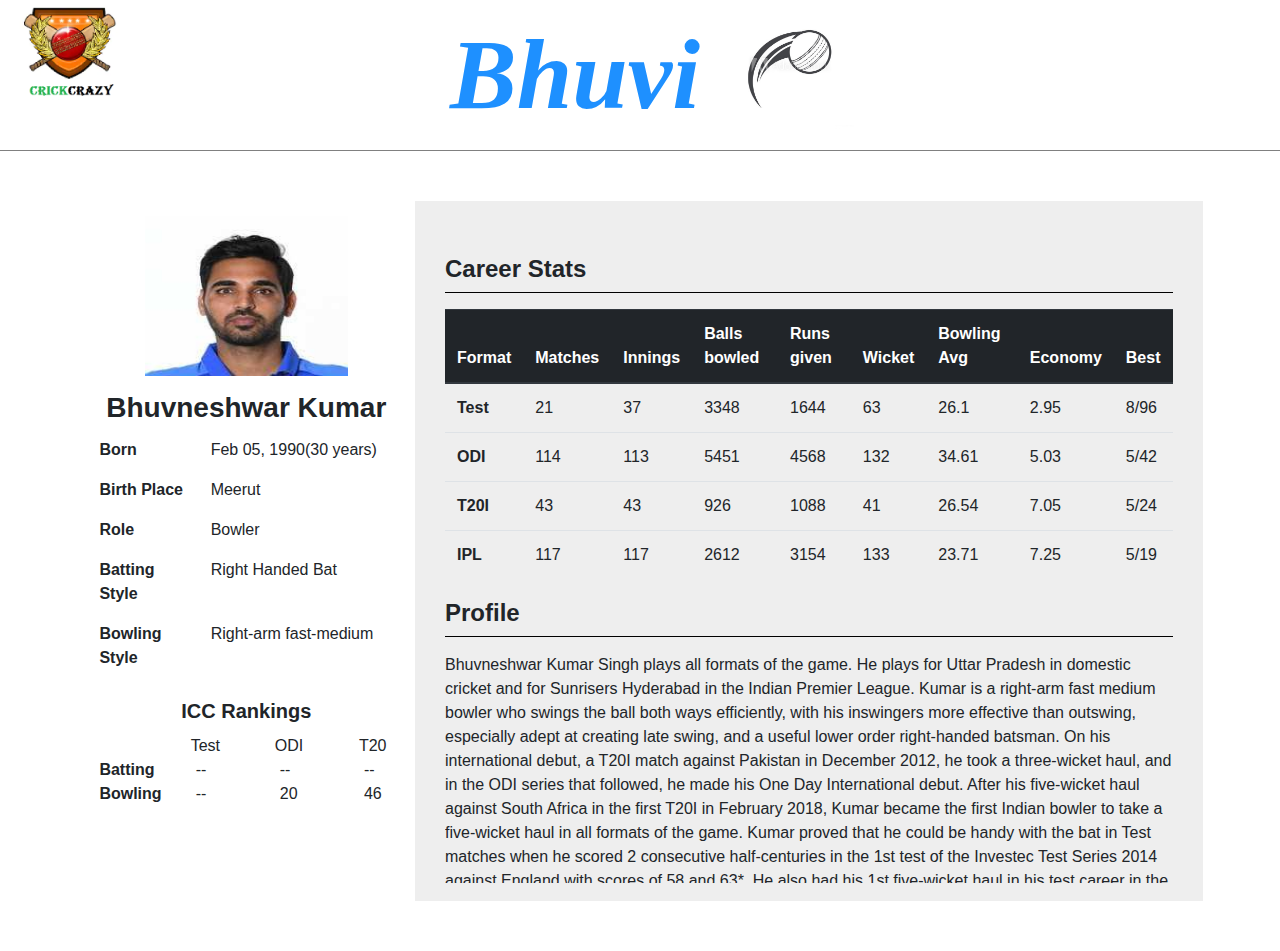
<file: bhuvneshwar_kumar.html>
<!DOCTYPE html>
<html>
	<head>
		<title>Crickcrazy</title>
		<meta charset="utf-8">
		<meta name="viewport" content="width=device-width, initial-scale=1.0">
		<link rel="icon" href="assets/crickcrazy_logo.png" sizes="16x16">
		<link rel="stylesheet" type="text/css" href="https://maxcdn.bootstrapcdn.com/bootstrap/4.0.0/css/bootstrap.min.css">
		<link rel="stylesheet" href="style.css">
		<script src="https://cdnjs.cloudflare.com/ajax/libs/popper.js/1.12.9/umd/popper.min.js"></script>
		<script src="https://maxcdn.bootstrapcdn.com/bootstrap/4.0.0/js/bootstrap.min.js"></script>
	</head>
	<body>
		<div class="container-fluid">
			<div class="row first-row">
				<div class="col-4 crickcrazy-logo">
					<a href="index.html"><img src="assets/crickcrazy_logo.png"></a>
				</div>
				<div class="col-4 player">
					<p>Bhuvi</p>
					<img src="assets/fastball.jpg">
				</div>
			</div>
			<div class="body-content">
				<div class="left-container">
						<div class="player-photo-name">
							<img src="assets/bhuvneshwar_kumar.jpg">
							<h3>Bhuvneshwar Kumar</h3>
						</div>
					<div class="left-container-info">
						<div class="row">
							<div class="col-4 info-fields">
								<p>Born</p>
							</div>
							<div class="col-8 info">
								<p>Feb 05, 1990(30 years)</p>
							</div>
						</div>
						<div class="row">
							<div class="col-4 info-fields">
								<p>Birth Place</p>
							</div>
							<div class="col-8 info">
								<p>Meerut</p>
							</div>
						</div>
						<div class="row">
							<div class="col-4 info-fields">
								<p>Role</p>
							</div>
							<div class="col-8 info">
								<p>Bowler</p>
							</div>
						</div>
						<div class="row">
							<div class="col-4 info-fields">
								<p>Batting Style</p>
							</div>
							<div class="col-8 info">
								<p>Right Handed Bat</p>
							</div>
						</div>
						<div class="row">
							<div class="col-4 info-fields">
								<p>Bowling Style</p>
							</div>
							<div class="col-8 info">
								<p>Right-arm fast-medium</p>
							</div>
						</div>
						<div class="icc-ranking">
							<p>ICC Rankings</p>
							<div class="row">
								<div class="col-4">
								</div>
								<div class="col-8">
									<div class="row">
										<div class="col-4">
											Test
										</div>
										<div class="col-4">
											ODI
										</div>
										<div class="col-4">
											T20
										</div>
									</div>
								</div>
							</div>
							<div class="row">
								<div class="col-4 info-fields">
									Batting
								</div>
								<div class="col-8">
									<div class="row">
										<div class="col-4">
											--
										</div>
										<div class="col-4">
											--
										</div>
										<div class="col-4">
											--
										</div>
									</div>
								</div>
							</div>
							<div class="row">
								<div class="col-4 info-fields">
									Bowling
								</div>
								<div class="col-8">
									<div class="row">
										<div class="col-4">
											--
										</div>
										<div class="col-4">
											20
										</div>
										<div class="col-4">
											46
										</div>
									</div>
								</div>
							</div>
						</div>
					</div>
				</div>

				<div class="right-container">
					<div class="header">
						<p>Career Stats</p>
					</div>
					<div class="career-stats">
						<table class="table table-responsive">
						  <thead class="thead-dark">
						    <tr>
						      <th scope="col">Format</th>
						      <th scope="col">Matches</th>
						      <th scope="col">Innings</th>
						      <th scope="col">Balls bowled</th>
						      <th scope="col">Runs given</th>
						      <th scope="col">Wicket</th>
						      <th scope="col">Bowling Avg</th>
						      <th scope="col">Economy</th>
						      <th scope="col">Best</th>
						    </tr>
						  </thead>
						  <tbody>
						    <tr>
						      <th scope="row">Test</th>
						      <td>21</td>	
						      <td>37</td>
						      <td>3348</td>
						      <td>1644</td>
						      <td>63</td>
						      <td>26.1</td>
						      <td>2.95</td>
						      <td>8/96</td>
						    </tr>
						    <tr>
						      <th scope="row">ODI</th>
						      <td>114</td> 		
						      <td>113</td>
						      <td>5451</td>
						      <td>4568</td>
						      <td>132</td>
						      <td>34.61</td>
						      <td>5.03</td>
						      <td>5/42</td>
						    </tr>
						    <tr>
						      <th scope="row">T20I</th>
						      <td>43</td>		
						      <td>43</td>
						      <td>926</td>
						      <td>1088</td>
						      <td>41</td>
						      <td>26.54</td>
						      <td>7.05</td>
						      <td>5/24</td>
						    </tr>
						    <tr>
						      <th scope="row">IPL</th>
						      <td>117</td>		
						      <td>117</td>
						      <td>2612</td>
						      <td>3154</td>
						      <td>133</td>
						      <td>23.71</td>
						      <td>7.25</td>
						      <td>5/19</td>
						    </tr>
						  </tbody>
						</table>
					</div>
					<div class="header">
						<p>Profile</p>
					</div>
					<div class="profile">
						<p>Bhuvneshwar Kumar Singh plays all formats of the game. He plays for Uttar Pradesh in domestic cricket and for Sunrisers Hyderabad in the Indian Premier League. Kumar is a right-arm fast medium bowler who swings the ball both ways efficiently, with his inswingers more effective than outswing, especially adept at creating late swing, and a useful lower order right-handed batsman.

						On his international debut, a T20I match against Pakistan in December 2012, he took a three-wicket haul, and in the ODI series that followed, he made his One Day International debut. After his five-wicket haul against South Africa in the first T20I in February 2018, Kumar became the first Indian bowler to take a five-wicket haul in all formats of the game.

						Kumar proved that he could be handy with the bat in Test matches when he scored 2 consecutive half-centuries in the 1st test of the Investec Test Series 2014 against England with scores of 58 and 63*. He also had his 1st five-wicket haul in his test career in the first innings of the same match. Kumar had his second five-wicket haul in the next match of the same series and got his third fifty in Test in the same match. He became the first Indian number 9 player to get three fifties in one series, even going on to add career-best bowling figures of 6/82 versus England at Lord's. Despite India losing the series 1–3, he was named the Indian Player of the Series.</p>
					</div>
				</div>
			</div>
		</div>
	</body>
</html>
</file>
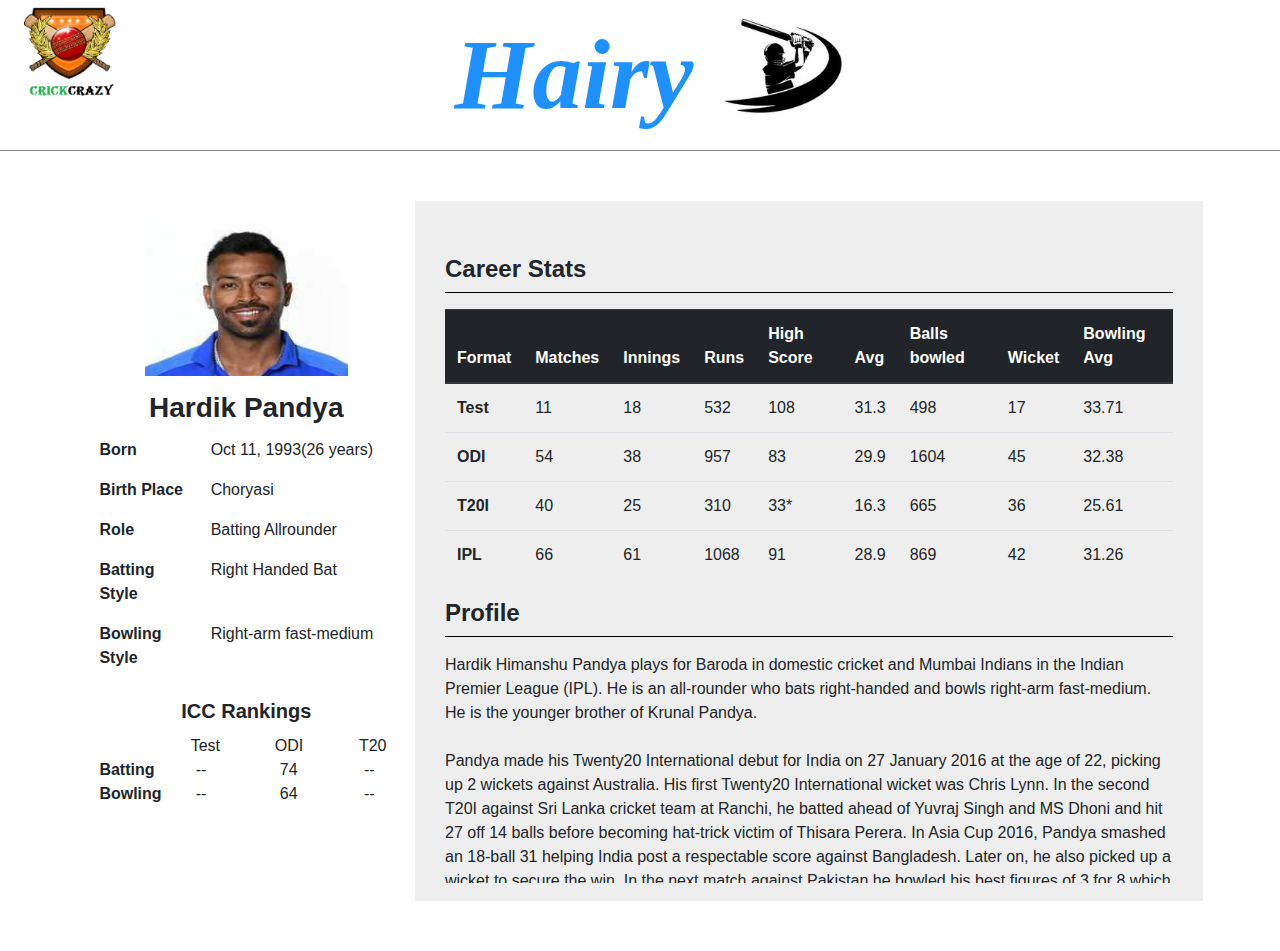
<file: hardik_pandya.html>
<!DOCTYPE html>
<html>
	<head>
		<title>Crickcrazy</title>
		<meta charset="utf-8">
		<meta name="viewport" content="width=device-width, initial-scale=1.0">
		<link rel="icon" href="assets/crickcrazy_logo.png" sizes="16x16">
		<link rel="stylesheet" type="text/css" href="https://maxcdn.bootstrapcdn.com/bootstrap/4.0.0/css/bootstrap.min.css">
		<link rel="stylesheet" href="style.css">
		<script src="https://cdnjs.cloudflare.com/ajax/libs/popper.js/1.12.9/umd/popper.min.js"></script>
		<script src="https://maxcdn.bootstrapcdn.com/bootstrap/4.0.0/js/bootstrap.min.js"></script>
	</head>
	<body>
		<div class="container-fluid">
			<div class="row first-row">
				<div class="col-4 crickcrazy-logo">
					<a href="index.html"><img src="assets/crickcrazy_logo.png"></a>
				</div>
				<div class="col-4 player">
					<p>Hairy</p>
					<img src="assets/hardhit.jpg">
				</div>
			</div>
			<div class="body-content">
				<div class="left-container">
						<div class="player-photo-name">
							<img src="assets/hardik_pandya.jpg">
							<h3>Hardik Pandya</h3>
						</div>
					<div class="left-container-info">
						<div class="row">
							<div class="col-4 info-fields">
								<p>Born</p>
							</div>
							<div class="col-8 info">
								<p>Oct 11, 1993(26 years)</p>
							</div>
						</div>
						<div class="row">
							<div class="col-4 info-fields">
								<p>Birth Place</p>
							</div>
							<div class="col-8 info">
								<p>Choryasi</p>
							</div>
						</div>
						<div class="row">
							<div class="col-4 info-fields">
								<p>Role</p>
							</div>
							<div class="col-8 info">
								<p>Batting Allrounder</p>
							</div>
						</div>
						<div class="row">
							<div class="col-4 info-fields">
								<p>Batting Style</p>
							</div>
							<div class="col-8 info">
								<p>Right Handed Bat</p>
							</div>
						</div>
						<div class="row">
							<div class="col-4 info-fields">
								<p>Bowling Style</p>
							</div>
							<div class="col-8 info">
								<p>Right-arm fast-medium</p>
							</div>
						</div>
						<div class="icc-ranking">
							<p>ICC Rankings</p>
							<div class="row">
								<div class="col-4">
								</div>
								<div class="col-8">
									<div class="row">
										<div class="col-4">
											Test
										</div>
										<div class="col-4">
											ODI
										</div>
										<div class="col-4">
											T20
										</div>
									</div>
								</div>
							</div>
							<div class="row">
								<div class="col-4 info-fields">
									Batting
								</div>
								<div class="col-8">
									<div class="row">
										<div class="col-4">
											--
										</div>
										<div class="col-4">
											74
										</div>
										<div class="col-4">
											--
										</div>
									</div>
								</div>
							</div>
							<div class="row">
								<div class="col-4 info-fields">
									Bowling
								</div>
								<div class="col-8">
									<div class="row">
										<div class="col-4">
											--
										</div>
										<div class="col-4">
											64
										</div>
										<div class="col-4">
											--
										</div>
									</div>
								</div>
							</div>
						</div>
					</div>
				</div>

				<div class="right-container">
					<div class="header">
						<p>Career Stats</p>
					</div>
					<div class="career-stats">
						<table class="table table-responsive">
						  <thead class="thead-dark">
						    <tr>
						      <th scope="col">Format</th>
						      <th scope="col">Matches</th>
						      <th scope="col">Innings</th>
						      <th scope="col">Runs</th>
						      <th scope="col">High Score</th>
						      <th scope="col">Avg</th>
						      <th scope="col">Balls bowled</th>
						      <th scope="col">Wicket</th>
						      <th scope="col">Bowling Avg</th>
						    </tr>
						  </thead>
						  <tbody>
						  	<tr>
						      <th scope="row">Test</th>
						      <td>11</td>
						      <td>18</td>
						      <td>532</td>
						      <td>108</td>
						      <td>31.3</td>
						      <td>498</td>
						      <td>17</td>
						      <td>33.71</td>
						    </tr>
						    <tr>
						      <th scope="row">ODI</th>
						      <td>54</td>
						      <td>38</td>
						      <td>957</td>
						      <td>83</td>
						      <td>29.9</td>
						      <td>1604</td>
						      <td>45</td>
						      <td>32.38</td>
						    </tr>
						    <tr>
						      <th scope="row">T20I</th>
						      <td>40</td>
						      <td>25</td>
						      <td>310</td>
						      <td>33*</td>
						      <td>16.3</td>
						      <td>665</td>
						      <td>36</td>
						      <td>25.61</td>
						    </tr>
						    <tr>
						      <th scope="row">IPL</th>
						      <td>66</td>
						      <td>61</td>
						      <td>1068</td>
						      <td>91</td>
						      <td>28.9</td>
						      <td>869</td>
						      <td>42</td>
						      <td>31.26</td>
						    </tr>
						  </tbody>
						</table>
					</div>
					<div class="header">
						<p>Profile</p>
					</div>
					<div class="profile">
						<p>Hardik Himanshu Pandya plays for Baroda in domestic cricket and Mumbai Indians in the Indian Premier League (IPL). He is an all-rounder who bats right-handed and bowls right-arm fast-medium. He is the younger brother of Krunal Pandya.<br><br>

						Pandya made his Twenty20 International debut for India on 27 January 2016 at the age of 22, picking up 2 wickets against Australia. His first Twenty20 International wicket was Chris Lynn. In the second T20I against Sri Lanka cricket team at Ranchi, he batted ahead of Yuvraj Singh and MS Dhoni and hit 27 off 14 balls before becoming hat-trick victim of Thisara Perera. In Asia Cup 2016, Pandya smashed an 18-ball 31 helping India post a respectable score against Bangladesh. Later on, he also picked up a wicket to secure the win. In the next match against Pakistan he bowled his best figures of 3 for 8 which restricted Pakistan to 83. In a 2016 World Twenty20 match against Bangladesh on 23 March, Pandya took two crucial wickets in the last three balls of match's final over as India beat Bangladesh by one run. His career best bowling figures of 4 for 38 was achieved in the 3rd and final Twenty20 International against England on July 8, 2018, he got 33 Not Out in 14 balls, hitting the winning runs with a six off Jordan. Hardik became first Indian to take 4 wickets and score above 30 runs in a T20I in the same match.</p>
					</div>
				</div>
			</div>
		</div>
	</body>
</html>
</file>
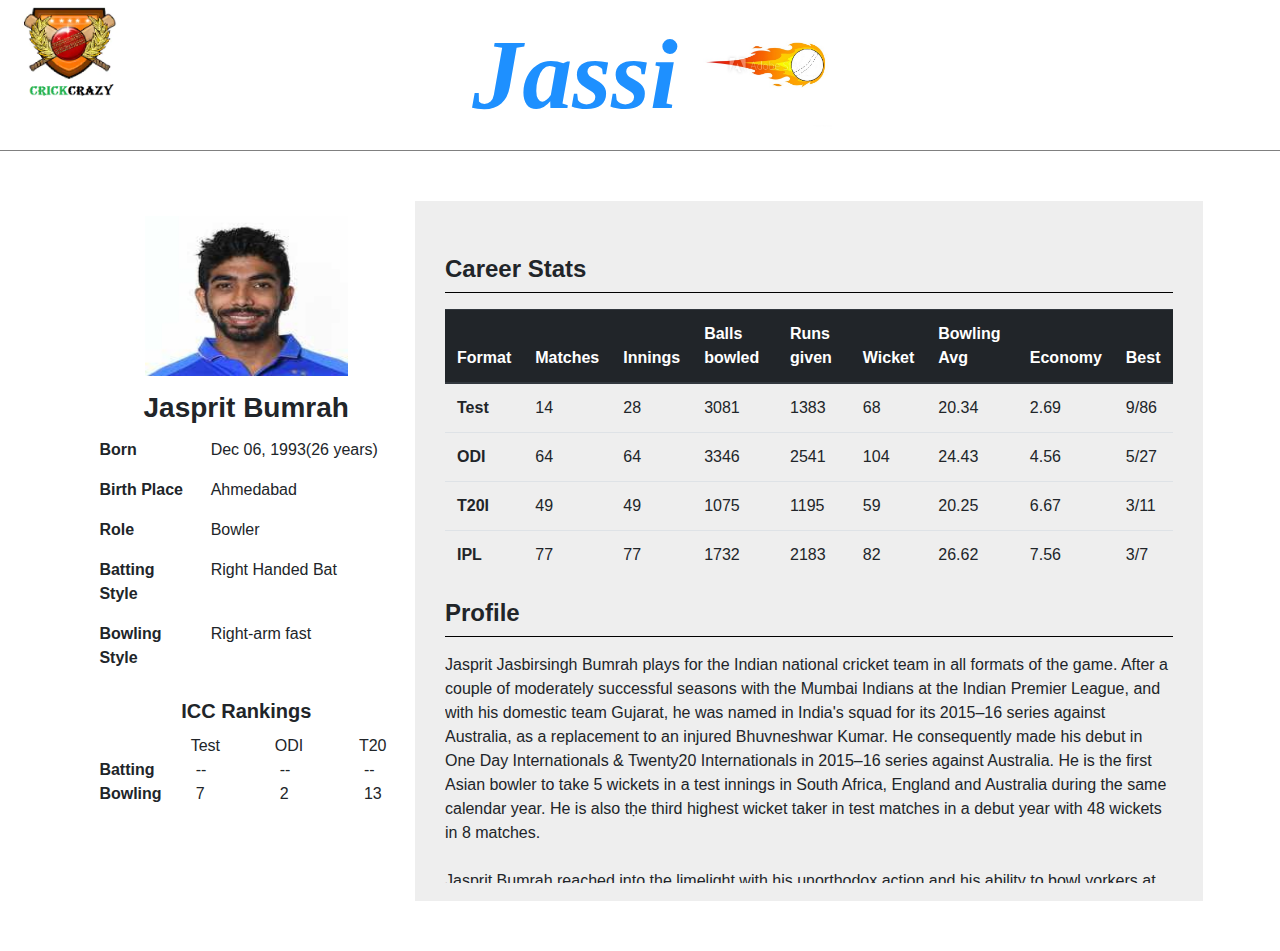
<file: jasprit_bumrah.html>
<!DOCTYPE html>
<html>
	<head>
		<title>Crickcrazy</title>
		<meta charset="utf-8">
		<meta name="viewport" content="width=device-width, initial-scale=1.0">
		<link rel="icon" href="assets/crickcrazy_logo.png" sizes="16x16">
		<link rel="stylesheet" type="text/css" href="https://maxcdn.bootstrapcdn.com/bootstrap/4.0.0/css/bootstrap.min.css">
		<link rel="stylesheet" href="style.css">
		<script src="https://cdnjs.cloudflare.com/ajax/libs/popper.js/1.12.9/umd/popper.min.js"></script>
		<script src="https://maxcdn.bootstrapcdn.com/bootstrap/4.0.0/js/bootstrap.min.js"></script>
	</head>
	<body>
		<div class="container-fluid">
			<div class="row first-row">
				<div class="col-4 crickcrazy-logo">
					<a href="index.html"><img src="assets/crickcrazy_logo.png"></a>
				</div>
				<div class="col-4 player">
					<p>Jassi</p>
					<img src="assets/fireball.jpg">
				</div>
			</div>
			<div class="body-content">
				<div class="left-container">
						<div class="player-photo-name">
							<img src="assets/jasprit_bumrah.jpg">
							<h3>Jasprit Bumrah</h3>
						</div>
					<div class="left-container-info">
						<div class="row">
							<div class="col-4 info-fields">
								<p>Born</p>
							</div>
							<div class="col-8 info">
								<p>Dec 06, 1993(26 years)</p>
							</div>
						</div>
						<div class="row">
							<div class="col-4 info-fields">
								<p>Birth Place</p>
							</div>
							<div class="col-8 info">
								<p>Ahmedabad</p>
							</div>
						</div>
						<div class="row">
							<div class="col-4 info-fields">
								<p>Role</p>
							</div>
							<div class="col-8 info">
								<p>Bowler</p>
							</div>
						</div>
						<div class="row">
							<div class="col-4 info-fields">
								<p>Batting Style</p>
							</div>
							<div class="col-8 info">
								<p>Right Handed Bat</p>
							</div>
						</div>
						<div class="row">
							<div class="col-4 info-fields">
								<p>Bowling Style</p>
							</div>
							<div class="col-8 info">
								<p>Right-arm fast</p>
							</div>
						</div>
						<div class="icc-ranking">
							<p>ICC Rankings</p>
							<div class="row">
								<div class="col-4">
								</div>
								<div class="col-8">
									<div class="row">
										<div class="col-4">
											Test
										</div>
										<div class="col-4">
											ODI
										</div>
										<div class="col-4">
											T20
										</div>
									</div>
								</div>
							</div>
							<div class="row">
								<div class="col-4 info-fields">
									Batting
								</div>
								<div class="col-8">
									<div class="row">
										<div class="col-4">
											--
										</div>
										<div class="col-4">
											--
										</div>
										<div class="col-4">
											--
										</div>
									</div>
								</div>
							</div>
							<div class="row">
								<div class="col-4 info-fields">
									Bowling
								</div>
								<div class="col-8">
									<div class="row">
										<div class="col-4">
											7
										</div>
										<div class="col-4">
											2
										</div>
										<div class="col-4">
											13
										</div>
									</div>
								</div>
							</div>
						</div>
					</div>
				</div>

				<div class="right-container">
					<div class="header">
						<p>Career Stats</p>
					</div>
					<div class="career-stats">
						<table class="table table-responsive">
						  <thead class="thead-dark">
						    <tr>
						      <th scope="col">Format</th>
						      <th scope="col">Matches</th>
						      <th scope="col">Innings</th>
						      <th scope="col">Balls bowled</th>
						      <th scope="col">Runs given</th>
						      <th scope="col">Wicket</th>
						      <th scope="col">Bowling Avg</th>
						      <th scope="col">Economy</th>
						      <th scope="col">Best</th>
						    </tr>
						  </thead>
						  <tbody>
						    <tr>
						      <th scope="row">Test</th>
						      <td>14</td>	
						      <td>28</td>
						      <td>3081</td>
						      <td>1383</td>
						      <td>68</td>
						      <td>20.34</td>
						      <td>2.69</td>
						      <td>9/86</td>
						    </tr>
						    <tr>
						      <th scope="row">ODI</th>
						      <td>64</td>	
						      <td>64</td>
						      <td>3346</td>
						      <td>2541</td>
						      <td>104</td>
						      <td>24.43</td>
						      <td>4.56</td>
						      <td>5/27</td>
						    </tr>
						    <tr>
						      <th scope="row">T20I</th>
						      <td>49</td>		
						      <td>49</td>
						      <td>1075</td>
						      <td>1195</td>
						      <td>59</td>
						      <td>20.25</td>
						      <td>6.67</td>
						      <td>3/11</td>
						    </tr>
						    <tr>
						      <th scope="row">IPL</th>
						      <td>77</td>		
						      <td>77</td>
						      <td>1732</td>
						      <td>2183</td>
						      <td>82</td>
						      <td>26.62</td>
						      <td>7.56</td>
						      <td>3/7</td>
						    </tr>
						  </tbody>
						</table>
					</div>
					<div class="header">
						<p>Profile</p>
					</div>
					<div class="profile">
						<p>Jasprit Jasbirsingh Bumrah plays for the Indian national cricket team in all formats of the game. After a couple of moderately successful seasons with the Mumbai Indians at the Indian Premier League, and with his domestic team Gujarat, he was named in India's squad for its 2015–16 series against Australia, as a replacement to an injured Bhuvneshwar Kumar. He consequently made his debut in One Day Internationals & Twenty20 Internationals in 2015–16 series against Australia. He is the first Asian bowler to take 5 wickets in a test innings in South Africa, England and Australia during the same calendar year. He is also tḥe third highest wicket taker in test matches in a debut year with 48 wickets in 8 matches.<br><br>

						Jasprit Bumrah reached into the limelight with his unorthodox action and his ability to bowl yorkers at the right time and perform well in the death overs. He has an anomalous, sling-arm action and coupled with natural pace, and a peculiar release point of his deliveries makes it hard for the batsmen to pick him up early. He bowls outside the off-stump or short quite consistently.</p>
					</div>
				</div>
			</div>
		</div>
	</body>
</html>
</file>
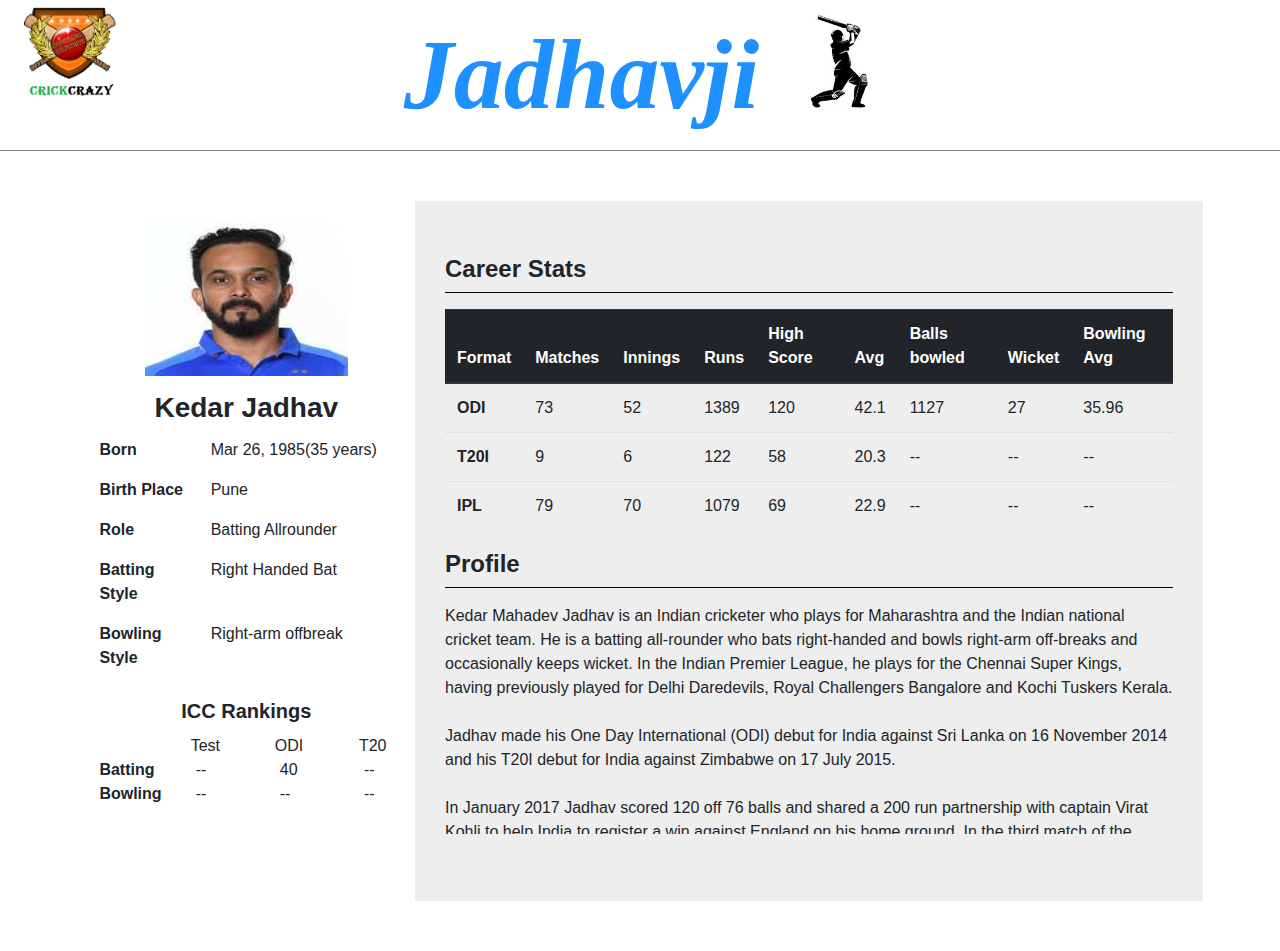
<file: kedar_jadhav.html>
<!DOCTYPE html>
<html>
	<head>
		<title>Crickcrazy</title>
		<meta charset="utf-8">
		<meta name="viewport" content="width=device-width, initial-scale=1.0">
		<link rel="icon" href="assets/crickcrazy_logo.png" sizes="16x16">
		<link rel="stylesheet" type="text/css" href="https://maxcdn.bootstrapcdn.com/bootstrap/4.0.0/css/bootstrap.min.css">
		<link rel="stylesheet" href="style.css">
		<script src="https://cdnjs.cloudflare.com/ajax/libs/popper.js/1.12.9/umd/popper.min.js"></script>
		<script src="https://maxcdn.bootstrapcdn.com/bootstrap/4.0.0/js/bootstrap.min.js"></script>
	</head>
	<body>
		<div class="container-fluid">
			<div class="row first-row">
				<div class="col-4 crickcrazy-logo">
					<a href="index.html"><img src="assets/crickcrazy_logo.png"></a>
				</div>
				<div class="col-4 player">
					<p>Jadhavji</p>
					<img src="assets/batsman.jpg">
				</div>
			</div>
			<div class="body-content">
				<div class="left-container">
						<div class="player-photo-name">
							<img src="assets/kedar_jadhav.jpg">
							<h3>Kedar Jadhav</h3>
						</div>
					<div class="left-container-info">
						<div class="row">
							<div class="col-4 info-fields">
								<p>Born</p>
							</div>
							<div class="col-8 info">
								<p>Mar 26, 1985(35 years)</p>
							</div>
						</div>
						<div class="row">
							<div class="col-4 info-fields">
								<p>Birth Place</p>
							</div>
							<div class="col-8 info">
								<p>Pune</p>
							</div>
						</div>
						<div class="row">
							<div class="col-4 info-fields">
								<p>Role</p>
							</div>
							<div class="col-8 info">
								<p>Batting Allrounder</p>
							</div>
						</div>
						<div class="row">
							<div class="col-4 info-fields">
								<p>Batting Style</p>
							</div>
							<div class="col-8 info">
								<p>Right Handed Bat</p>
							</div>
						</div>
						<div class="row">
							<div class="col-4 info-fields">
								<p>Bowling Style</p>
							</div>
							<div class="col-8 info">
								<p>Right-arm offbreak</p>
							</div>
						</div>
						<div class="icc-ranking">
							<p>ICC Rankings</p>
							<div class="row">
								<div class="col-4">
								</div>
								<div class="col-8">
									<div class="row">
										<div class="col-4">
											Test
										</div>
										<div class="col-4">
											ODI
										</div>
										<div class="col-4">
											T20
										</div>
									</div>
								</div>
							</div>
							<div class="row">
								<div class="col-4 info-fields">
									Batting
								</div>
								<div class="col-8">
									<div class="row">
										<div class="col-4">
											--
										</div>
										<div class="col-4">
											40
										</div>
										<div class="col-4">
											--
										</div>
									</div>
								</div>
							</div>
							<div class="row">
								<div class="col-4 info-fields">
									Bowling
								</div>
								<div class="col-8">
									<div class="row">
										<div class="col-4">
											--
										</div>
										<div class="col-4">
											--
										</div>
										<div class="col-4">
											--
										</div>
									</div>
								</div>
							</div>
						</div>
					</div>
				</div>

				<div class="right-container">
					<div class="header">
						<p>Career Stats</p>
					</div>
					<div class="career-stats">
						<table class="table table-responsive">
						  <thead class="thead-dark">
						    <tr>
						      <th scope="col">Format</th>
						      <th scope="col">Matches</th>
						      <th scope="col">Innings</th>
						      <th scope="col">Runs</th>
						      <th scope="col">High Score</th>
						      <th scope="col">Avg</th>
						      <th scope="col">Balls bowled</th>
						      <th scope="col">Wicket</th>
						      <th scope="col">Bowling Avg</th>
						    </tr>
						  </thead>
						  <tbody>
						    <tr>
						      <th scope="row">ODI</th>
						      <td>73</td>
						      <td>52</td>
						      <td>1389</td>
						      <td>120</td>
						      <td>42.1</td>
						      <td>1127</td>
						      <td>27</td>
						      <td>35.96</td>
						    </tr>
						    <tr>
						      <th scope="row">T20I</th>
						      <td>9</td>
						      <td>6</td>
						      <td>122</td>
						      <td>58</td>
						      <td>20.3</td>
						      <td>--</td>
						      <td>--</td>
						      <td>--</td>
						    </tr>
						    <tr>
						      <th scope="row">IPL</th>
						      <td>79</td>
						      <td>70</td>
						      <td>1079</td>
						      <td>69</td>
						      <td>22.9</td>
						      <td>--</td>
						      <td>--</td>
						      <td>--</td>
						    </tr>
						  </tbody>
						</table>
					</div>
					<div class="header">
						<p>Profile</p>
					</div>
					<div class="profile">
						<p>Kedar Mahadev Jadhav is an Indian cricketer who plays for Maharashtra and the Indian national cricket team. He is a batting all-rounder who bats right-handed and bowls right-arm off-breaks and occasionally keeps wicket. In the Indian Premier League, he plays for the Chennai Super Kings, having previously played for Delhi Daredevils, Royal Challengers Bangalore and Kochi Tuskers Kerala.<br><br>

						Jadhav made his One Day International (ODI) debut for India against Sri Lanka on 16 November 2014 and his T20I debut for India against Zimbabwe on 17 July 2015.<br><br>

						In January 2017 Jadhav scored 120 off 76 balls and shared a 200 run partnership with captain Virat Kohli to help India to register a win against England on his home ground. In the third match of the same series, he scored 90 runs and almost guided India home in a pursuit of 320. He was dismissed in the second last ball of the innings, and although, India lost the match Jadhav had by then firmly established his place in the middle order and was awarded the Player Of the Series award, having scored 232 runs in the series. Jadhav went on to represent India in the ICC Champions Trophy 2017 and has been an integral part of the Indian team since.</p>
					</div>
				</div>
			</div>
		</div>
	</body>
</html>
</file>
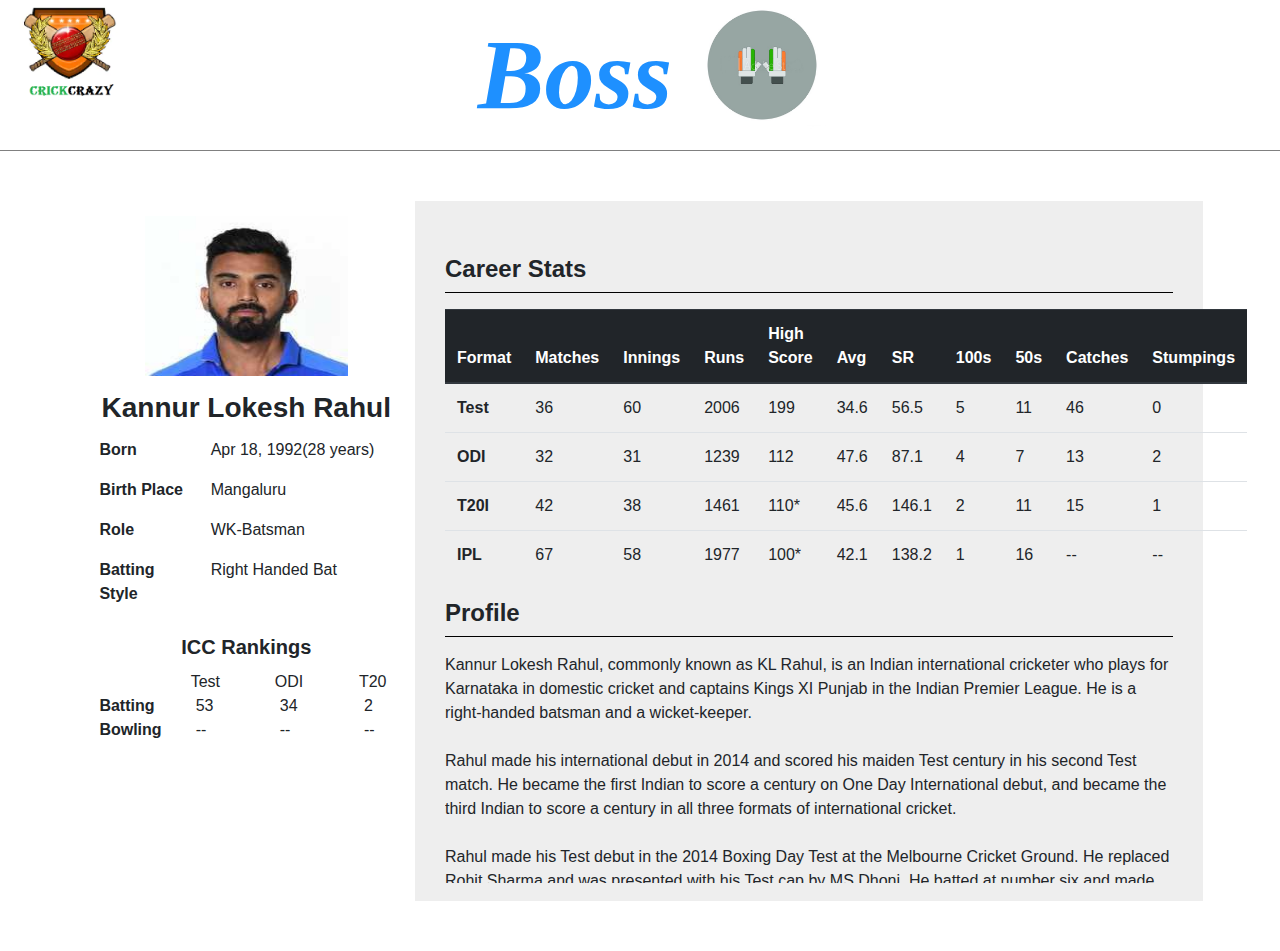
<file: kl_rahul.html>
<!DOCTYPE html>
<html>
	<head>
		<title>Crickcrazy</title>
		<meta charset="utf-8">
		<meta name="viewport" content="width=device-width, initial-scale=1.0">
		<link rel="icon" href="assets/crickcrazy_logo.png" sizes="16x16">
		<link rel="stylesheet" type="text/css" href="https://maxcdn.bootstrapcdn.com/bootstrap/4.0.0/css/bootstrap.min.css">
		<link rel="stylesheet" href="style.css">
		<script src="https://cdnjs.cloudflare.com/ajax/libs/popper.js/1.12.9/umd/popper.min.js"></script>
		<script src="https://maxcdn.bootstrapcdn.com/bootstrap/4.0.0/js/bootstrap.min.js"></script>
	</head>
	<body>
		<div class="container-fluid">
			<div class="row first-row">
				<div class="col-4 crickcrazy-logo">
					<a href="index.html"><img src="assets/crickcrazy_logo.png"></a>
				</div>
				<div class="col-4 player">
					<p>Boss</p>
					<img src="assets/glove.jpg">
				</div>
			</div>
			<div class="body-content">
				<div class="left-container">
						<div class="player-photo-name">
							<img src="assets/kl_rahul.jpg">
							<h3>Kannur Lokesh Rahul</h3>
						</div>
					<div class="left-container-info">
						<div class="row">
							<div class="col-4 info-fields">
								<p>Born</p>
							</div>
							<div class="col-8 info">
								<p>Apr 18, 1992(28 years)</p>
							</div>
						</div>
						<div class="row">
							<div class="col-4 info-fields">
								<p>Birth Place</p>
							</div>
							<div class="col-8 info">
								<p>Mangaluru</p>
							</div>
						</div>
						<div class="row">
							<div class="col-4 info-fields">
								<p>Role</p>
							</div>
							<div class="col-8 info">
								<p>WK-Batsman</p>
							</div>
						</div>
						<div class="row">
							<div class="col-4 info-fields">
								<p>Batting Style</p>
							</div>
							<div class="col-8 info">
								<p>Right Handed Bat</p>
							</div>
						</div>
						<div class="icc-ranking">
							<p>ICC Rankings</p>
							<div class="row">
								<div class="col-4">
								</div>
								<div class="col-8">
									<div class="row">
										<div class="col-4">
											Test
										</div>
										<div class="col-4">
											ODI
										</div>
										<div class="col-4">
											T20
										</div>
									</div>
								</div>
							</div>
							<div class="row">
								<div class="col-4 info-fields">
									Batting
								</div>
								<div class="col-8">
									<div class="row">
										<div class="col-4">
											53
										</div>
										<div class="col-4">
											34
										</div>
										<div class="col-4">
											2
										</div>
									</div>
								</div>
							</div>
							<div class="row">
								<div class="col-4 info-fields">
									Bowling
								</div>
								<div class="col-8">
									<div class="row">
										<div class="col-4">
											--
										</div>
										<div class="col-4">
											--
										</div>
										<div class="col-4">
											--
										</div>
									</div>
								</div>
							</div>
						</div>
					</div>
				</div>

				<div class="right-container">
					<div class="header">
						<p>Career Stats</p>
					</div>
					<div class="career-stats">
						<table class="table table-responsive">
						  <thead class="thead-dark">
						    <tr>
						      <th scope="col">Format</th>
						      <th scope="col">Matches</th>
						      <th scope="col">Innings</th>
						      <th scope="col">Runs</th>
						      <th scope="col">High Score</th>
						      <th scope="col">Avg</th>
						      <th scope="col">SR</th>
						      <th scope="col">100s</th>
						      <th scope="col">50s</th>
						      <th scope="col">Catches</th>
						      <th scope="col">Stumpings</th>
						    </tr>
						  </thead>
						  <tbody>
						    <tr>
						      <th scope="row">Test</th>
						      <td>36</td>
						      <td>60</td>
						      <td>2006</td>
						      <td>199</td>
						      <td>34.6</td>
						      <td>56.5</td>
						      <td>5</td>
						      <td>11</td>
						      <td>46</td>
						      <td>0</td>
						    </tr>
						    <tr>
						      <th scope="row">ODI</th>
						      <td>32</td>
						      <td>31</td>
						      <td>1239</td>
						      <td>112</td>
						      <td>47.6</td>
						      <td>87.1</td>
						      <td>4</td>
						      <td>7</td>
						      <td>13</td>
						      <td>2</td>
						    </tr>
						    <tr>
						      <th scope="row">T20I</th>
						      <td>42</td>
						      <td>38</td>
						      <td>1461</td>
						      <td>110*</td>
						      <td>45.6</td>
						      <td>146.1</td>
						      <td>2</td>
						      <td>11</td>
						      <td>15</td>
						      <td>1</td>
						    </tr>
						    <tr>
						      <th scope="row">IPL</th>
						      <td>67</td>
						      <td>58</td>
						      <td>1977</td>
						      <td>100*</td>
						      <td>42.1</td>
						      <td>138.2</td>
						      <td>1</td>
						      <td>16</td>
						      <td>--</td>
						      <td>--</td>
						    </tr>
						  </tbody>
						</table>
					</div>
					<div class="header">
						<p>Profile</p>
					</div>
					<div class="profile">
						<p>Kannur Lokesh Rahul, commonly known as KL Rahul, is an Indian international cricketer who plays for Karnataka in domestic cricket and captains Kings XI Punjab in the Indian Premier League. He is a right-handed batsman and a wicket-keeper.<br><br>

						Rahul made his international debut in 2014 and scored his maiden Test century in his second Test match. He became the first Indian to score a century on One Day International debut, and became the third Indian to score a century in all three formats of international cricket.<br><br>

						Rahul made his Test debut in the 2014 Boxing Day Test at the Melbourne Cricket Ground. He replaced Rohit Sharma and was presented with his Test cap by MS Dhoni. He batted at number six and made three runs in the first innings; in the second innings, he played at number 3 and made only 1 run but retained his place for the next Test at Sydney where he opened the innings with Murali Vijay and made 110 runs, his maiden international hundred.</p>
					</div>
				</div>
			</div>
		</div>
	</body>
</html>
</file>
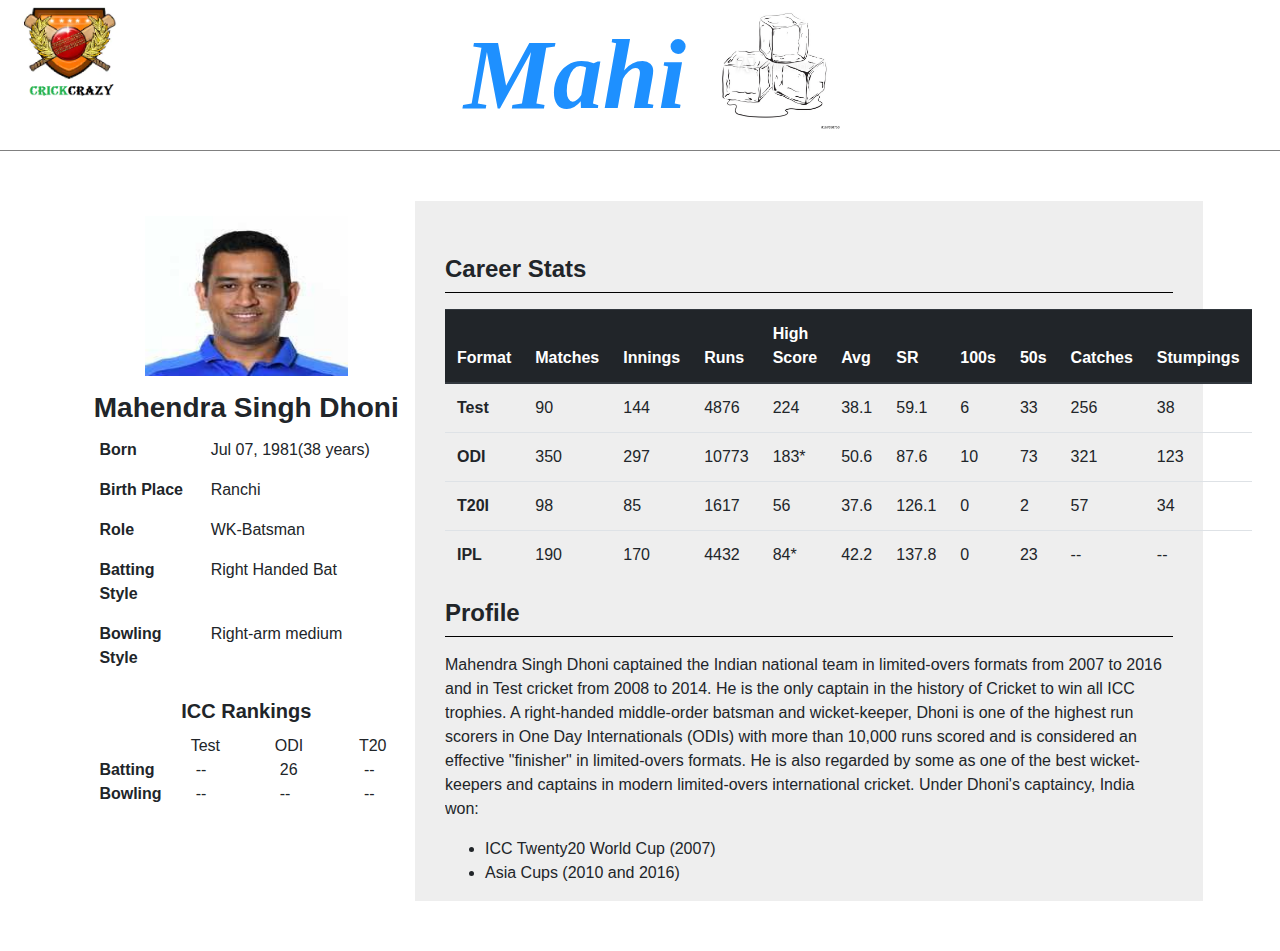
<file: ms_dhoni.html>
<!DOCTYPE html>
<html>
	<head>
		<title>Crickcrazy</title>
		<meta charset="utf-8">
		<meta name="viewport" content="width=device-width, initial-scale=1.0">
		<link rel="icon" href="assets/crickcrazy_logo.png" sizes="16x16">
		<link rel="stylesheet" type="text/css" href="https://maxcdn.bootstrapcdn.com/bootstrap/4.0.0/css/bootstrap.min.css">
		<link rel="stylesheet" href="style.css">
		<script src="https://cdnjs.cloudflare.com/ajax/libs/popper.js/1.12.9/umd/popper.min.js"></script>
		<script src="https://maxcdn.bootstrapcdn.com/bootstrap/4.0.0/js/bootstrap.min.js"></script>
	</head>
	<body>
		<div class="container-fluid">
			<div class="row first-row">
				<div class="col-4 crickcrazy-logo">
					<a href="index.html"><img src="assets/crickcrazy_logo.png"></a>
				</div>
				<div class="col-4 player">
					<p>Mahi</p>
					<img src="assets/ice.jpg">
				</div>
			</div>
			<div class="body-content">
				<div class="left-container">
						<div class="player-photo-name">
							<img src="assets/ms_dhoni.jpg">
							<h3>Mahendra Singh Dhoni</h3>
						</div>
					<div class="left-container-info">
						<div class="row">
							<div class="col-4 info-fields">
								<p>Born</p>
							</div>
							<div class="col-8 info">
								<p>Jul 07, 1981(38 years)</p>
							</div>
						</div>
						<div class="row">
							<div class="col-4 info-fields">
								<p>Birth Place</p>
							</div>
							<div class="col-8 info">
								<p>Ranchi</p>
							</div>
						</div>
						<div class="row">
							<div class="col-4 info-fields">
								<p>Role</p>
							</div>
							<div class="col-8 info">
								<p>WK-Batsman</p>
							</div>
						</div>
						<div class="row">
							<div class="col-4 info-fields">
								<p>Batting Style</p>
							</div>
							<div class="col-8 info">
								<p>Right Handed Bat</p>
							</div>
						</div>
						<div class="row">
							<div class="col-4 info-fields">
								<p>Bowling Style</p>
							</div>
							<div class="col-8 info">
								<p>Right-arm medium</p>
							</div>
						</div>
						<div class="icc-ranking">
							<p>ICC Rankings</p>
							<div class="row">
								<div class="col-4">
								</div>
								<div class="col-8">
									<div class="row">
										<div class="col-4">
											Test
										</div>
										<div class="col-4">
											ODI
										</div>
										<div class="col-4">
											T20
										</div>
									</div>
								</div>
							</div>
							<div class="row">
								<div class="col-4 info-fields">
									Batting
								</div>
								<div class="col-8">
									<div class="row">
										<div class="col-4">
											--
										</div>
										<div class="col-4">
											26
										</div>
										<div class="col-4">
											--
										</div>
									</div>
								</div>
							</div>
							<div class="row">
								<div class="col-4 info-fields">
									Bowling
								</div>
								<div class="col-8">
									<div class="row">
										<div class="col-4">
											--
										</div>
										<div class="col-4">
											--
										</div>
										<div class="col-4">
											--
										</div>
									</div>
								</div>
							</div>
						</div>
					</div>
				</div>

				<div class="right-container">
					<div class="header">
						<p>Career Stats</p>
					</div>
					<div class="career-stats">
						<table class="table table-responsive">
						  <thead class="thead-dark">
						    <tr>
						      <th scope="col">Format</th>
						      <th scope="col">Matches</th>
						      <th scope="col">Innings</th>
						      <th scope="col">Runs</th>
						      <th scope="col">High Score</th>
						      <th scope="col">Avg</th>
						      <th scope="col">SR</th>
						      <th scope="col">100s</th>
						      <th scope="col">50s</th>
						      <th scope="col">Catches</th>
						      <th scope="col">Stumpings</th>
						    </tr>
						  </thead>
						  <tbody>
						    <tr>
						      <th scope="row">Test</th>
						      <td>90</td>
						      <td>144</td>
						      <td>4876</td>
						      <td>224</td>
						      <td>38.1</td>
						      <td>59.1</td>
						      <td>6</td>
						      <td>33</td>
						      <td>256</td>
						      <td>38</td>
						    </tr>
						    <tr>
						      <th scope="row">ODI</th>
						      <td>350</td>
						      <td>297</td>
						      <td>10773</td>
						      <td>183*</td>
						      <td>50.6</td>
						      <td>87.6</td>
						      <td>10</td>
						      <td>73</td>
						      <td>321</td>
						      <td>123</td>
						    </tr>
						    <tr>
						      <th scope="row">T20I</th>
						      <td>98</td>
						      <td>85</td>
						      <td>1617</td>
						      <td>56</td>
						      <td>37.6</td>
						      <td>126.1</td>
						      <td>0</td>
						      <td>2</td>
						      <td>57</td>
						      <td>34</td>
						    </tr>
						    <tr>
						      <th scope="row">IPL</th>
						      <td>190</td>
						      <td>170</td>
						      <td>4432</td>
						      <td>84*</td>
						      <td>42.2</td>
						      <td>137.8</td>
						      <td>0</td>
						      <td>23</td>
						      <td>--</td>
						      <td>--</td>
						    </tr>
						  </tbody>
						</table>
					</div>
					<div class="header">
						<p>Profile</p>
					</div>
					<div class="profile">
						<p>Mahendra Singh Dhoni captained the Indian national team in limited-overs formats from 2007 to 2016 and in Test cricket from 2008 to 2014. He is the only captain in the history of Cricket to win all ICC trophies. A right-handed middle-order batsman and wicket-keeper, Dhoni is one of the highest run scorers in One Day Internationals (ODIs) with more than 10,000 runs scored and is considered an effective "finisher" in limited-overs formats. He is also regarded by some as one of the best wicket-keepers and captains in modern limited-overs international cricket. Under Dhoni's captaincy, India won: 
						<ul>
							<li>ICC Twenty20 World Cup (2007)</li>
							<li>Asia Cups (2010 and 2016)</li>
							<li>ICC Cricket World Cup (2011)</li>
							<li>ICC Champions Trophy (2013)</li>
						</ul><br><br>

						He made his ODI debut in December 2004 against Bangladesh, and played his first Test a year later against Sri Lanka. Dhoni has been the recipient of many awards, including the ICC ODI Player of the Year award in 2008 and 2009 (the first player to win the award twice), the Rajiv Gandhi Khel Ratna award in 2007, the Padma Shri, India's fourth highest civilian honour, in 2009 and the Padma Bhushan, India's third highest civilian honour, in 2018. He was named as the captain of the ICC World Test XI in 2009, 2010 and 2013. He has also been selected a record 8 times in ICC World ODI XI teams, 5 times as captain. The Indian Territorial Army conferred the honorary rank of Lieutenant Colonel to Dhoni on 1 November 2011. He is the second Indian cricketer after Kapil Dev to receive this honour.<br><br>

						Dhoni also holds numerous captaincy records such as the most wins by an Indian captain in ODIs and T20Is, and most back-to-back wins by an Indian captain in ODIs. He took over the ODI captaincy from Rahul Dravid in 2007 and led the team to its first-ever bilateral ODI series wins in Sri Lanka and New Zealand. In June 2013, when India defeated England in the final of the Champions Trophy in England, Dhoni became the first captain to win all three ICC limited-overs trophies (World Cup, Champions Trophy and the World Twenty20). After taking up the Test captaincy in 2008, he led the team to series wins in New Zealand and the West Indies, and the Border-Gavaskar Trophy in 2008, 2010 and 2013. In 2009, Dhoni also led the Indian team to number one position for the first time in the ICC Test rankings.</p>
					</div>
				</div>
			</div>
		</div>
	</body>
</html>
</file>
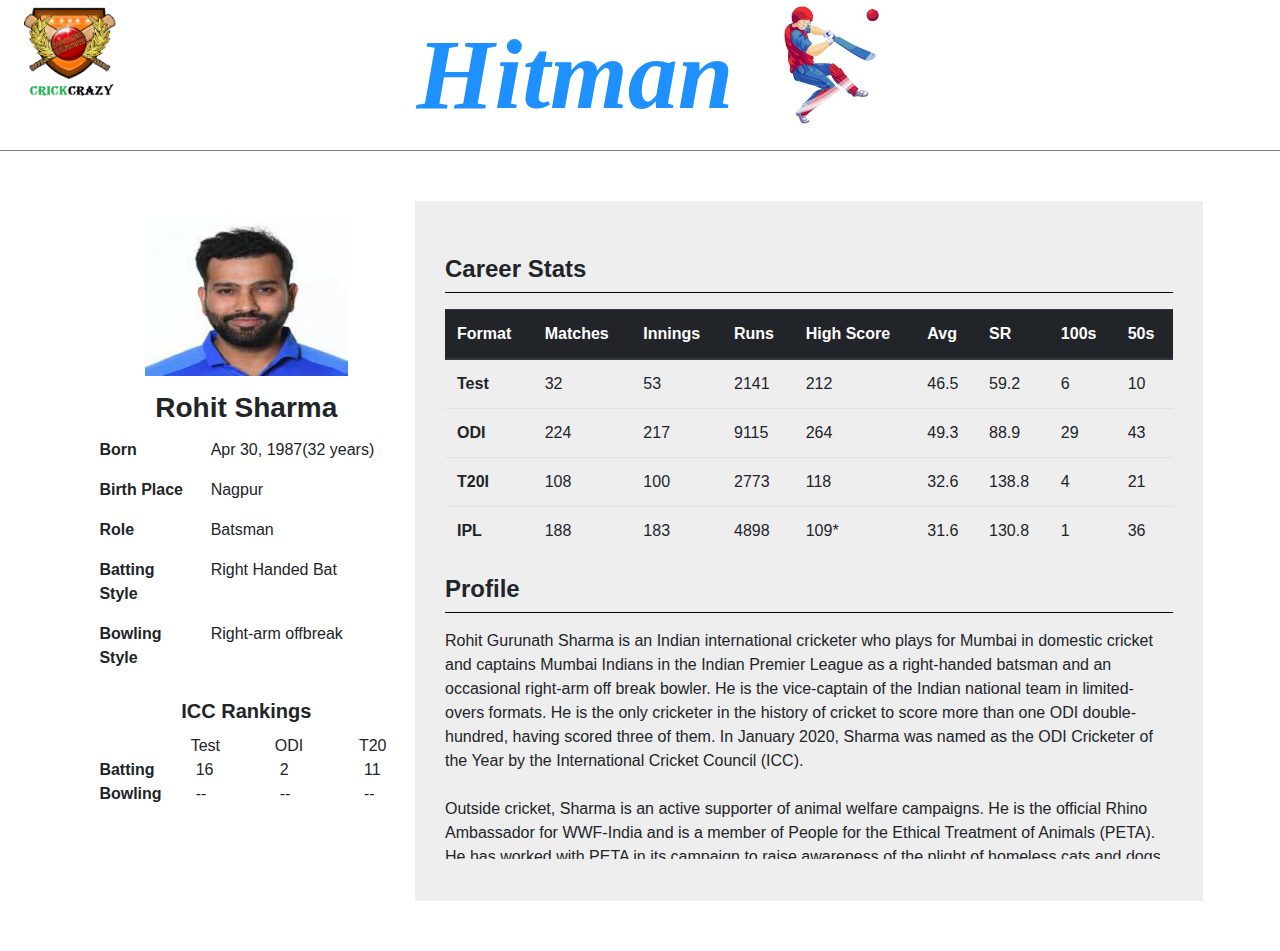
<file: rohit_sharma.html>
<!DOCTYPE html>
<html>
	<head>
		<title>Crickcrazy</title>
		<meta charset="utf-8">
		<meta name="viewport" content="width=device-width, initial-scale=1.0">
		<link rel="icon" href="assets/crickcrazy_logo.png" sizes="16x16">
		<link rel="stylesheet" type="text/css" href="https://maxcdn.bootstrapcdn.com/bootstrap/4.0.0/css/bootstrap.min.css">
		<link rel="stylesheet" href="style.css">
		<script src="https://cdnjs.cloudflare.com/ajax/libs/popper.js/1.12.9/umd/popper.min.js"></script>
		<script src="https://maxcdn.bootstrapcdn.com/bootstrap/4.0.0/js/bootstrap.min.js"></script>
	</head>
	<body>
		<div class="container-fluid">
			<div class="row first-row">
				<div class="col-4 crickcrazy-logo">
					<a href="index.html"><img src="assets/crickcrazy_logo.png"></a>
				</div>
				<div class="col-4 player">
					<p>Hitman</p>
					<img src="assets/hitman.jpg">
				</div>
			</div>
			<div class="body-content">
				<div class="left-container">
						<div class="player-photo-name">
							<img src="assets/rohit_sharma.jpg">
							<h3>Rohit Sharma</h3>
						</div>
					<div class="left-container-info">
						<div class="row">
							<div class="col-4 info-fields">
								<p>Born</p>
							</div>
							<div class="col-8 info">
								<p>Apr 30, 1987(32 years)</p>
							</div>
						</div>
						<div class="row">
							<div class="col-4 info-fields">
								<p>Birth Place</p>
							</div>
							<div class="col-8 info">
								<p>Nagpur</p>
							</div>
						</div>
						<div class="row">
							<div class="col-4 info-fields">
								<p>Role</p>
							</div>
							<div class="col-8 info">
								<p>Batsman</p>
							</div>
						</div>
						<div class="row">
							<div class="col-4 info-fields">
								<p>Batting Style</p>
							</div>
							<div class="col-8 info">
								<p>Right Handed Bat</p>
							</div>
						</div>
						<div class="row">
							<div class="col-4 info-fields">
								<p>Bowling Style</p>
							</div>
							<div class="col-8 info">
								<p>Right-arm offbreak</p>
							</div>
						</div>
						<div class="icc-ranking">
							<p>ICC Rankings</p>
							<div class="row">
								<div class="col-4">
								</div>
								<div class="col-8">
									<div class="row">
										<div class="col-4">
											Test
										</div>
										<div class="col-4">
											ODI
										</div>
										<div class="col-4">
											T20
										</div>
									</div>
								</div>
							</div>
							<div class="row">
								<div class="col-4 info-fields">
									Batting
								</div>
								<div class="col-8">
									<div class="row">
										<div class="col-4">
											16
										</div>
										<div class="col-4">
											2
										</div>
										<div class="col-4">
											11
										</div>
									</div>
								</div>
							</div>
							<div class="row">
								<div class="col-4 info-fields">
									Bowling
								</div>
								<div class="col-8">
									<div class="row">
										<div class="col-4">
											--
										</div>
										<div class="col-4">
											--
										</div>
										<div class="col-4">
											--
										</div>
									</div>
								</div>
							</div>
						</div>
					</div>
				</div>

				<div class="right-container">
					<div class="header">
						<p>Career Stats</p>
					</div>
					<div class="career-stats">
						<table class="table table-responsive">
						  <thead class="thead-dark">
						    <tr>
						      <th scope="col">Format</th>
						      <th scope="col">Matches</th>
						      <th scope="col">Innings</th>
						      <th scope="col">Runs</th>
						      <th scope="col">High Score</th>
						      <th scope="col">Avg</th>
						      <th scope="col">SR</th>
						      <th scope="col">100s</th>
						      <th scope="col">50s</th>
						    </tr>
						  </thead>
						  <tbody>
						    <tr>
						      <th scope="row">Test</th>
						      <td>32</td>
						      <td>53</td>
						      <td>2141</td>
						      <td>212</td>
						      <td>46.5</td>
						      <td>59.2</td>
						      <td>6</td>
						      <td>10</td>
						    </tr>
						    <tr>
						      <th scope="row">ODI</th>
						      <td>224</td>
						      <td>217</td>
						      <td>9115</td>
						      <td>264</td>
						      <td>49.3</td>
						      <td>88.9</td>
						      <td>29</td>
						      <td>43</td>
						    </tr>
						    <tr>
						      <th scope="row">T20I</th>
						      <td>108</td>
						      <td>100</td>
						      <td>2773</td>
						      <td>118</td>
						      <td>32.6</td>
						      <td>138.8</td>
						      <td>4</td>
						      <td>21</td>
						    </tr>
						    <tr>
						      <th scope="row">IPL</th>
						      <td>188</td>
						      <td>183</td>
						      <td>4898</td>
						      <td>109*</td>
						      <td>31.6</td>
						      <td>130.8</td>
						      <td>1</td>
						      <td>36</td>
						    </tr>
						  </tbody>
						</table>
					</div>
					<div class="header">
						<p>Profile</p>
					</div>
					<div class="profile">
						<p>Rohit Gurunath Sharma is an Indian international cricketer who plays for Mumbai in domestic cricket and captains Mumbai Indians in the Indian Premier League as a right-handed batsman and an occasional right-arm off break bowler. He is the vice-captain of the Indian national team in limited-overs formats. He is the only cricketer in the history of cricket to score more than one ODI double-hundred, having scored three of them. In January 2020, Sharma was named as the ODI Cricketer of the Year by the International Cricket Council (ICC).<br><br>

						Outside cricket, Sharma is an active supporter of animal welfare campaigns. He is the official Rhino Ambassador for WWF-India and is a member of People for the Ethical Treatment of Animals (PETA). He has worked with PETA in its campaign to raise awareness of the plight of homeless cats and dogs in India.</p>
					</div>
				</div>
			</div>
		</div>
	</body>
</html>
</file>
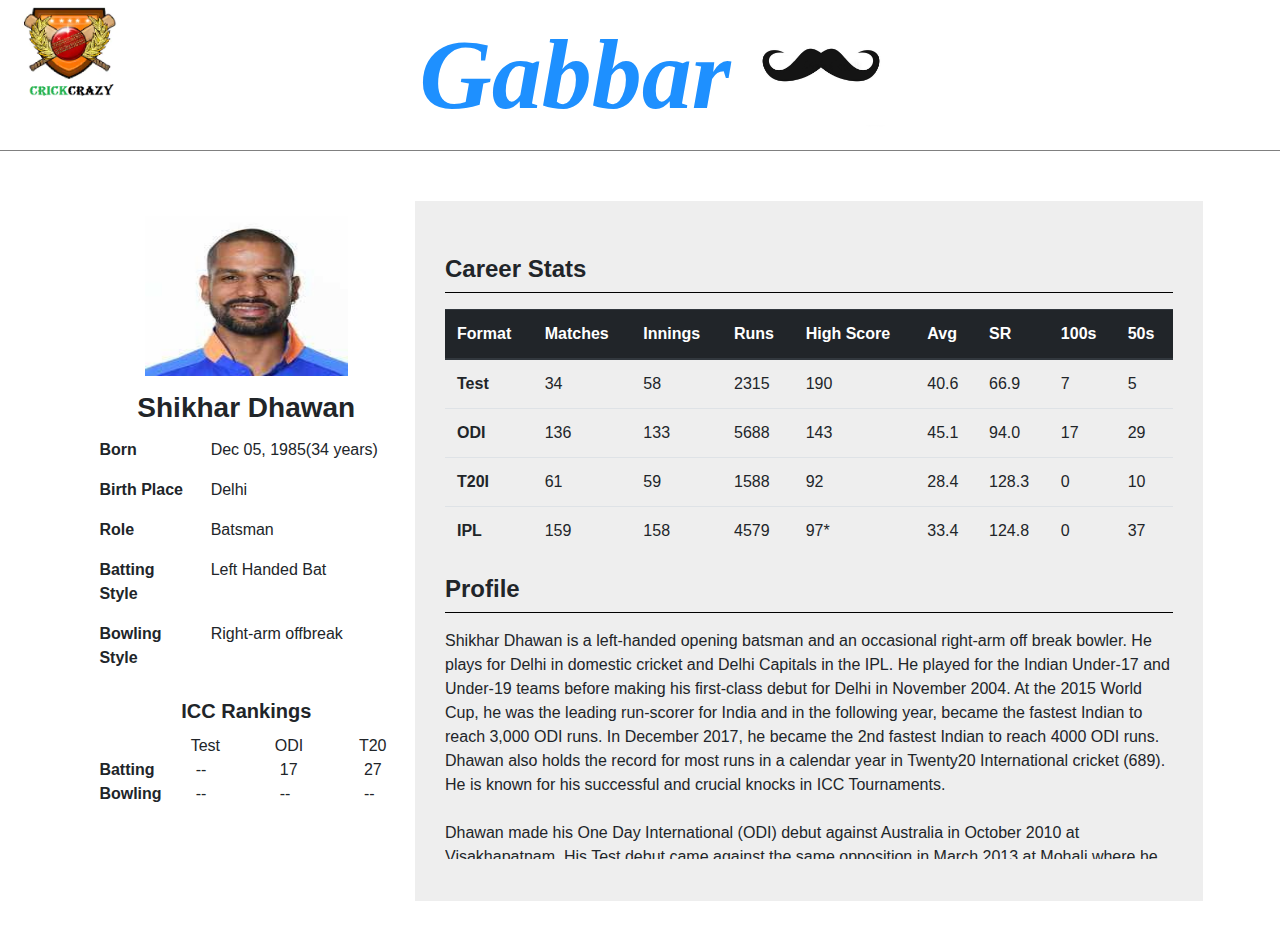
<file: shikhar_dhawan.html>
<!DOCTYPE html>
<html>
	<head>
		<title>Crickcrazy</title>
		<meta charset="utf-8">
		<meta name="viewport" content="width=device-width, initial-scale=1.0">
		<link rel="icon" href="assets/crickcrazy_logo.png" sizes="16x16">
		<link rel="stylesheet" type="text/css" href="https://maxcdn.bootstrapcdn.com/bootstrap/4.0.0/css/bootstrap.min.css">
		<link rel="stylesheet" href="style.css">
		<script src="https://cdnjs.cloudflare.com/ajax/libs/popper.js/1.12.9/umd/popper.min.js"></script>
		<script src="https://maxcdn.bootstrapcdn.com/bootstrap/4.0.0/js/bootstrap.min.js"></script>
	</head>
	<body>
		<div class="container-fluid">
			<div class="row first-row">
				<div class="col-4 crickcrazy-logo">
					<a href="index.html"><img src="assets/crickcrazy_logo.png"></a>
				</div>
				<div class="col-4 player">
					<p>Gabbar</p>
					<img src="assets/moustache.jpg">
				</div>
			</div>
			<div class="body-content">
				<div class="left-container">
						<div class="player-photo-name">
							<img src="assets/shikhar_dhawan.jpg">
							<h3>Shikhar Dhawan</h3>
						</div>
					<div class="left-container-info">
						<div class="row">
							<div class="col-4 info-fields">
								<p>Born</p>
							</div>
							<div class="col-8 info">
								<p>Dec 05, 1985(34 years)</p>
							</div>
						</div>
						<div class="row">
							<div class="col-4 info-fields">
								<p>Birth Place</p>
							</div>
							<div class="col-8 info">
								<p>Delhi</p>
							</div>
						</div>
						<div class="row">
							<div class="col-4 info-fields">
								<p>Role</p>
							</div>
							<div class="col-8 info">
								<p>Batsman</p>
							</div>
						</div>
						<div class="row">
							<div class="col-4 info-fields">
								<p>Batting Style</p>
							</div>
							<div class="col-8 info">
								<p>Left Handed Bat</p>
							</div>
						</div>
						<div class="row">
							<div class="col-4 info-fields">
								<p>Bowling Style</p>
							</div>
							<div class="col-8 info">
								<p>Right-arm offbreak</p>
							</div>
						</div>
						<div class="icc-ranking">
							<p>ICC Rankings</p>
							<div class="row">
								<div class="col-4">
								</div>
								<div class="col-8">
									<div class="row">
										<div class="col-4">
											Test
										</div>
										<div class="col-4">
											ODI
										</div>
										<div class="col-4">
											T20
										</div>
									</div>
								</div>
							</div>
							<div class="row">
								<div class="col-4 info-fields">
									Batting
								</div>
								<div class="col-8">
									<div class="row">
										<div class="col-4">
											--
										</div>
										<div class="col-4">
											17
										</div>
										<div class="col-4">
											27
										</div>
									</div>
								</div>
							</div>
							<div class="row">
								<div class="col-4 info-fields">
									Bowling
								</div>
								<div class="col-8">
									<div class="row">
										<div class="col-4">
											--
										</div>
										<div class="col-4">
											--
										</div>
										<div class="col-4">
											--
										</div>
									</div>
								</div>
							</div>
						</div>
					</div>
				</div>

				<div class="right-container">
					<div class="header">
						<p>Career Stats</p>
					</div>
					<div class="career-stats">
						<table class="table table-responsive">
						  <thead class="thead-dark">
						    <tr>
						      <th scope="col">Format</th>
						      <th scope="col">Matches</th>
						      <th scope="col">Innings</th>
						      <th scope="col">Runs</th>
						      <th scope="col">High Score</th>
						      <th scope="col">Avg</th>
						      <th scope="col">SR</th>
						      <th scope="col">100s</th>
						      <th scope="col">50s</th>
						    </tr>
						  </thead>
						  <tbody>
						    <tr>
						      <th scope="row">Test</th>
						      <td>34</td>
						      <td>58</td>
						      <td>2315</td>
						      <td>190</td>
						      <td>40.6</td>
						      <td>66.9</td>
						      <td>7</td>
						      <td>5</td>
						    </tr>
						    <tr>
						      <th scope="row">ODI</th>
						      <td>136</td>
						      <td>133</td>
						      <td>5688</td>
						      <td>143</td>
						      <td>45.1</td>
						      <td>94.0</td>
						      <td>17</td>
						      <td>29</td>
						    </tr>
						    <tr>
						      <th scope="row">T20I</th>
						      <td>61</td>
						      <td>59</td>
						      <td>1588</td>
						      <td>92</td>
						      <td>28.4</td>
						      <td>128.3</td>
						      <td>0</td>
						      <td>10</td>
						    </tr>
						    <tr>
						      <th scope="row">IPL</th>
						      <td>159</td>
						      <td>158</td>
						      <td>4579</td>
						      <td>97*</td>
						      <td>33.4</td>
						      <td>124.8</td>
						      <td>0</td>
						      <td>37</td>
						    </tr>
						  </tbody>
						</table>
					</div>
					<div class="header">
						<p>Profile</p>
					</div>
					<div class="profile">
						<p>Shikhar Dhawan is a left-handed opening batsman and an occasional right-arm off break bowler. He plays for Delhi in domestic cricket and Delhi Capitals in the IPL. He played for the Indian Under-17 and Under-19 teams before making his first-class debut for Delhi in November 2004. At the 2015 World Cup, he was the leading run-scorer for India and in the following year, became the fastest Indian to reach 3,000 ODI runs. In December 2017, he became the 2nd fastest Indian to reach 4000 ODI runs. Dhawan also holds the record for most runs in a calendar year in Twenty20 International cricket (689). He is known for his successful and crucial knocks in ICC Tournaments.
						<br><br>

						Dhawan made his One Day International (ODI) debut against Australia in October 2010 at Visakhapatnam. His Test debut came against the same opposition in March 2013 at Mohali where he scored the fastest century by any batsman on Test debut and ended his innings with 187 runs from 174 balls. A prolific run-scorer in ICC tournaments, Dhawan top-scored in the 2004 Under-19 World Cup, and the 2013 and 2017 Champions Trophy tournaments, and holds the record for the fastest to reach 1000 runs in ICC ODI tournaments.<br><br>

						In August 2013, he recorded the then-second-highest individual score in a List A match when he scored 248 runs off 150 balls for India A against South Africa A at Pretoria. During the 4th ODI against South Africa in Johannesburg, he became the first Indian and ninth overall to score a century in his 100th ODI game. On 14 June 2018, against Afghanistan, he became the sixth batsman, and the first for India, to score a century before lunch on day one of a Test.</p>
					</div>
				</div>
			</div>
		</div>
	</body>
</html>
</file>
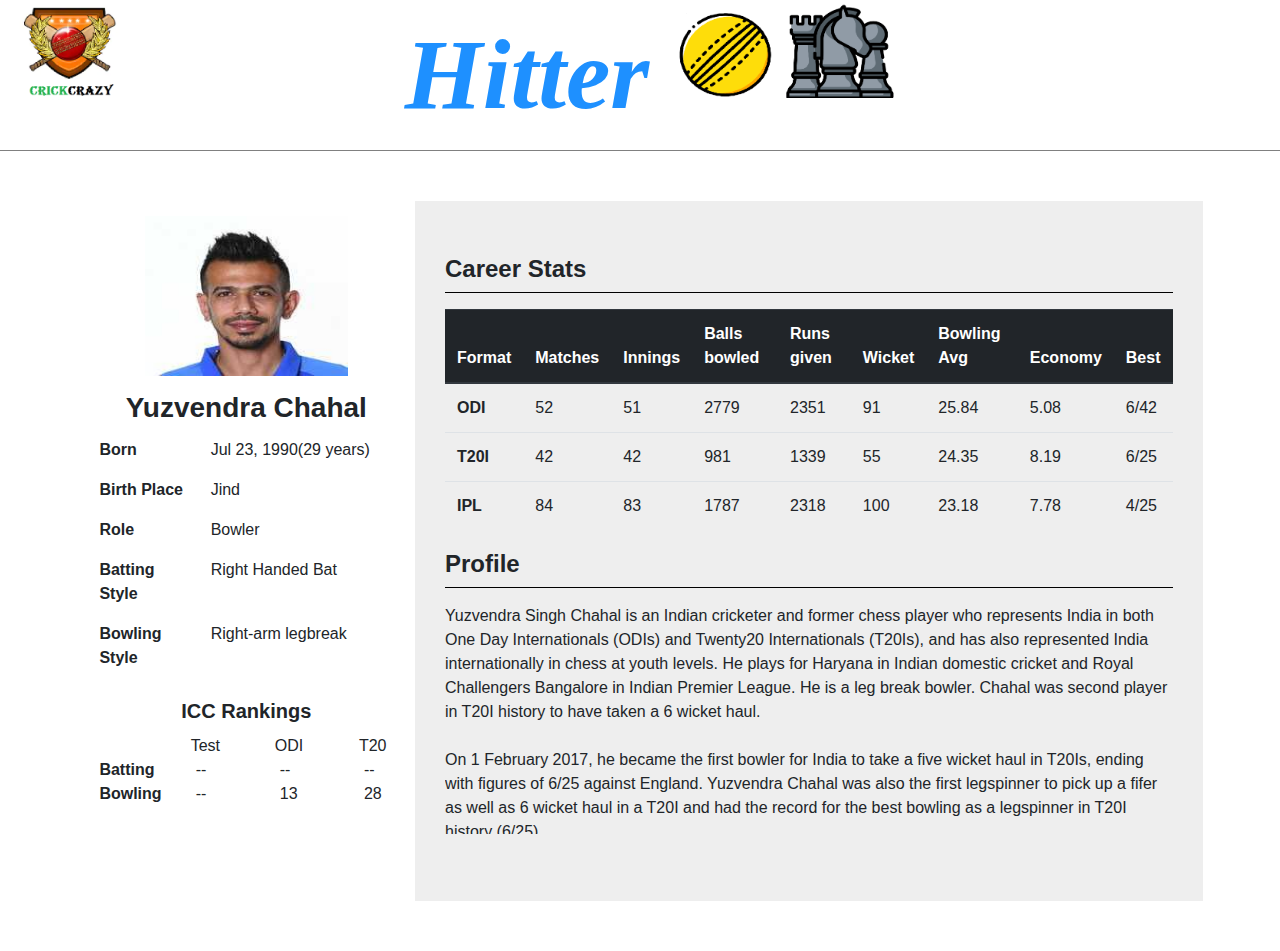
<file: yuzvendra_chahal.html>
<!DOCTYPE html>
<html>
	<head>
		<title>Crickcrazy</title>
		<meta charset="utf-8">
		<meta name="viewport" content="width=device-width, initial-scale=1.0">
		<link rel="icon" href="assets/crickcrazy_logo.png" sizes="16x16">
		<link rel="stylesheet" type="text/css" href="https://maxcdn.bootstrapcdn.com/bootstrap/4.0.0/css/bootstrap.min.css">
		<link rel="stylesheet" href="style.css">
		<script src="https://cdnjs.cloudflare.com/ajax/libs/popper.js/1.12.9/umd/popper.min.js"></script>
		<script src="https://maxcdn.bootstrapcdn.com/bootstrap/4.0.0/js/bootstrap.min.js"></script>
	</head>
	<body>
		<div class="container-fluid">
			<div class="row first-row">
				<div class="col-4 crickcrazy-logo">
					<a href="index.html"><img src="assets/crickcrazy_logo.png"></a>
				</div>
				<div class="col-4 player">
					<p>Hitter</p>
					<img src="assets/chahal.png">
				</div>
			</div>
			<div class="body-content">
				<div class="left-container">
						<div class="player-photo-name">
							<img src="assets/yuzvendra_chahal.jpg">
							<h3>Yuzvendra Chahal</h3>
						</div>
					<div class="left-container-info">
						<div class="row">
							<div class="col-4 info-fields">
								<p>Born</p>
							</div>
							<div class="col-8 info">
								<p>Jul 23, 1990(29 years)</p>
							</div>
						</div>
						<div class="row">
							<div class="col-4 info-fields">
								<p>Birth Place</p>
							</div>
							<div class="col-8 info">
								<p>Jind</p>
							</div>
						</div>
						<div class="row">
							<div class="col-4 info-fields">
								<p>Role</p>
							</div>
							<div class="col-8 info">
								<p>Bowler</p>
							</div>
						</div>
						<div class="row">
							<div class="col-4 info-fields">
								<p>Batting Style</p>
							</div>
							<div class="col-8 info">
								<p>Right Handed Bat</p>
							</div>
						</div>
						<div class="row">
							<div class="col-4 info-fields">
								<p>Bowling Style</p>
							</div>
							<div class="col-8 info">
								<p>Right-arm legbreak</p>
							</div>
						</div>
						<div class="icc-ranking">
							<p>ICC Rankings</p>
							<div class="row">
								<div class="col-4">
								</div>
								<div class="col-8">
									<div class="row">
										<div class="col-4">
											Test
										</div>
										<div class="col-4">
											ODI
										</div>
										<div class="col-4">
											T20
										</div>
									</div>
								</div>
							</div>
							<div class="row">
								<div class="col-4 info-fields">
									Batting
								</div>
								<div class="col-8">
									<div class="row">
										<div class="col-4">
											--
										</div>
										<div class="col-4">
											--
										</div>
										<div class="col-4">
											--
										</div>
									</div>
								</div>
							</div>
							<div class="row">
								<div class="col-4 info-fields">
									Bowling
								</div>
								<div class="col-8">
									<div class="row">
										<div class="col-4">
											--
										</div>
										<div class="col-4">
											13
										</div>
										<div class="col-4">
											28
										</div>
									</div>
								</div>
							</div>
						</div>
					</div>
				</div>

				<div class="right-container">
					<div class="header">
						<p>Career Stats</p>
					</div>
					<div class="career-stats">
						<table class="table table-responsive">
						  <thead class="thead-dark">
						    <tr>
						      <th scope="col">Format</th>
						      <th scope="col">Matches</th>
						      <th scope="col">Innings</th>
						      <th scope="col">Balls bowled</th>
						      <th scope="col">Runs given</th>
						      <th scope="col">Wicket</th>
						      <th scope="col">Bowling Avg</th>
						      <th scope="col">Economy</th>
						      <th scope="col">Best</th>
						    </tr>
						  </thead>
						  <tbody>
						    <tr>
						      <th scope="row">ODI</th>
						      <td>52</td>	
						      <td>51</td>
						      <td>2779</td>
						      <td>2351</td>
						      <td>91</td>
						      <td>25.84</td>
						      <td>5.08</td>
						      <td>6/42</td>
						    </tr>
						    <tr>
						      <th scope="row">T20I</th>
						      <td>42</td>			
						      <td>42</td>
						      <td>981</td>
						      <td>1339</td>
						      <td>55</td>
						      <td>24.35</td>
						      <td>8.19</td>
						      <td>6/25</td>
						    </tr>
						    <tr>
						      <th scope="row">IPL</th>
						      <td>84</td>
						      <td>83</td>
						      <td>1787</td>
						      <td>2318</td>
						      <td>100</td>
						      <td>23.18</td>
						      <td>7.78</td>
						      <td>4/25</td>
						    </tr>
						  </tbody>
						</table>
					</div>
					<div class="header">
						<p>Profile</p>
					</div>
					<div class="profile">
						<p>Yuzvendra Singh Chahal is an Indian cricketer and former chess player who represents India in both One Day Internationals (ODIs) and Twenty20 Internationals (T20Is), and has also represented India internationally in chess at youth levels. He plays for Haryana in Indian domestic cricket and Royal Challengers Bangalore in Indian Premier League. He is a leg break bowler. Chahal was second player in T20I history to have taken a 6 wicket haul.<br><br>

						On 1 February 2017, he became the first bowler for India to take a five wicket haul in T20Is, ending with figures of 6/25 against England. Yuzvendra Chahal was also the first legspinner to pick up a fifer as well as 6 wicket haul in a T20I and had the record for the best bowling as a legspinner in T20I history (6/25).<br><br>

						He took the most wickets (23) in T20Is in 2017 by any bowler.</p>
					</div>
				</div>
			</div>
		</div>
	</body>
</html>
</file>
<file: style.css>
.crickcrazy-logo img{
	height: 100px;
}

#bcci-logo img{
	height: 150px;
	display: block;
	margin-left: auto;
	margin-right: auto;
}

#indian-flag img{
	float: right;
	height:120px;
}


.mib{
	margin-left: auto;
	margin-right: auto;
	text-align: center;
	margin: 5px auto;
}

.mib p{
	color: DodgerBlue;
	font-size: 54px;
	font-family: Brush Script MT;
}

.container{
	height: 1000px;
}
.block-container{
	display: flex;
    justify-content: space-evenly;
}

.set-margin{
	margin: auto 5px;
}

.card{
	display: flex;
    flex-wrap: wrap;
    height: 300px;
    width: 240px;
    box-shadow: 3px 3px 10px #c4c4c4;
    border-radius: 4px;
    margin-top: 20px;
    margin-bottom: 20px;
}

.card-img-top {
    width: 100%;
    height: 70%;
  }

.card-body{
	text-align: center;
}

.card-title {
    margin-bottom: .5rem;
}

.card-body {
    padding: 1.00rem;
}

.icon{
	height: 20px;
	margin-right: 4px; 
}

a .card:hover{
	box-shadow: 8px 8px 20px #c4c4c4;
}


					/* player.html stylesheet starts from here*/



.first-row{
	border-bottom: 1px solid gray;
}

.player{
	display: flex;
	justify-content: center;
}

.player img{
	height: 130px;
}

.player p{
	display: inline-block;
	font-family: Gabriola;
	font-style: italic;
	font-weight: bold;
	font-size: 100px;
	color: DodgerBlue;
	margin: auto 25px;
}

.body-content{
	height: 700px;
	width: 90%;
	margin: 50px auto;
}
.left-container{
	width: 30%;
	height: 700px;
	display: flex;
	flex-flow: column;
	float: left;
}

.player-photo-name{
	justify-content: end;
    display: flex;
    flex-flow: column;
}

.left-container img{
	height: 160px;
	width: 60%;
	margin: 15px auto;
}

.left-container h3{
	text-align: center;
	font-weight: bold;
}

.left-container-info{
	height: 700px;
	width: 90%;
	margin: 5px auto;
}

.left-container-info .row{
	flex-flow: row;
}

.info-fields{
	font-weight: bold;
	font-size: 16px;
	margin-left: 5px;
	padding-right: 0px;
}

.info p{
	display: inline-block;
}

.icc-ranking{
	margin: 10px auto;
}

.icc-ranking p{
	text-align: center;
	font-size: 20px;
	font-weight: bold;
	margin-bottom: 0.5rem
}


.icc-ranking > .row .col-8{
	padding: 0px;
}

.icc-ranking .row .info-fields{
	font-weight: bold;
	font-size: 16px;
	margin-left: 5px;
	padding-right: 0px;
}

.right-container{
	width: 70%;
	float: right;
	padding: 50px 30px 10px 30px;
	height: 700px;
	background-color: #eeeeee;
}

.header p{
	font-weight: bold;
	font-size: 24px;
	padding-bottom: 5px;
	border-bottom: 1px solid black;
}

.profile{
	overflow-y: scroll;
	height: 230px;
}

@media(max-width: 991px){
	.left-container, .right-container{
		width: 100%;
	}
	.left-container{
		flex-flow: row;
		height: 420px;
	}
	.left-container img{
    	width: 100%;
    }
    .left-container-info{
    	width: auto;
    }
    .first-row .col-4{
    	max-width: none;
    }
    #indian-flag{
		display: none;
	}
}

@media(min-width: 1126px){
	.table-responsive{
		display: table;
	}
}
</file>
